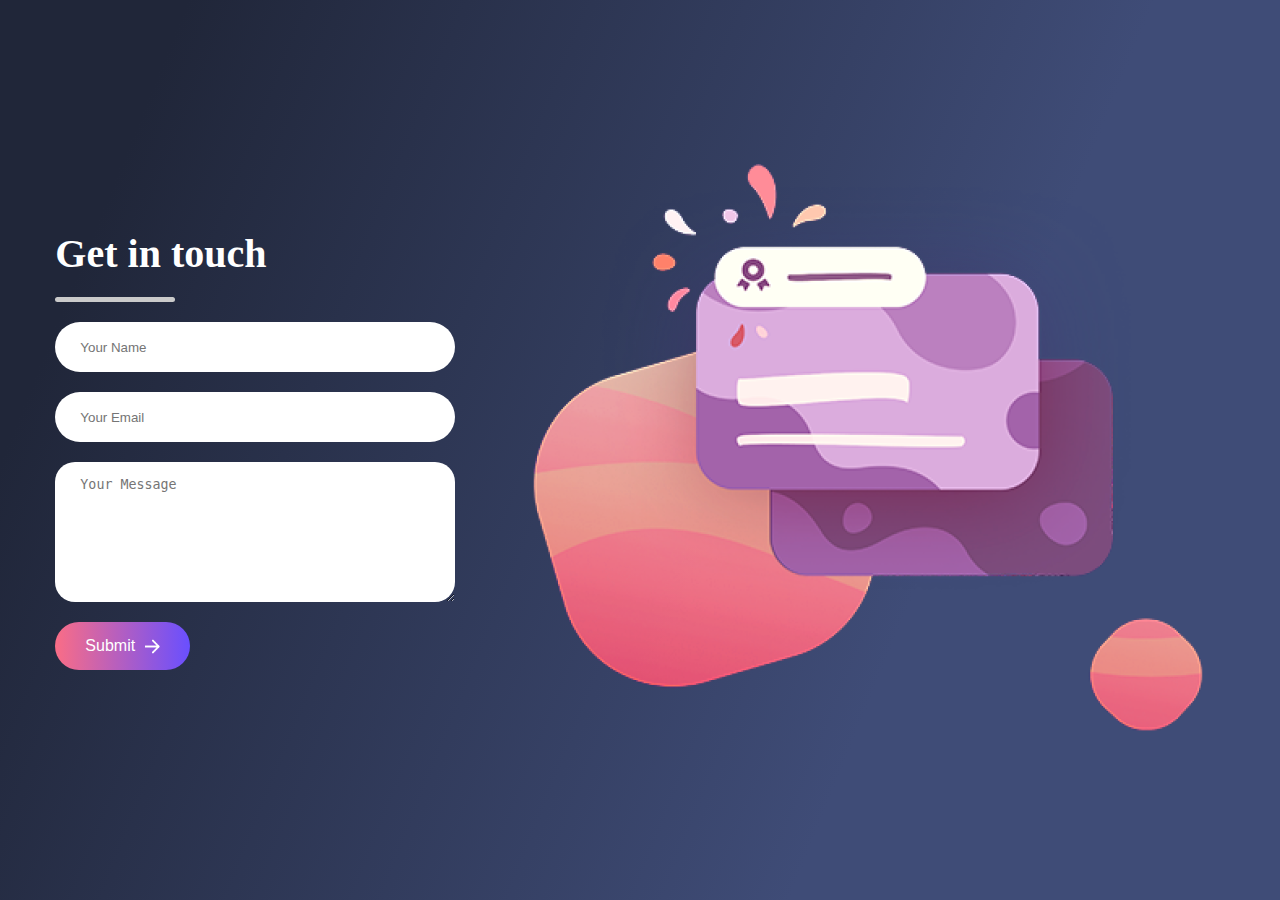
<file: Contact/index.html>
<!DOCTYPE html>
<html lang="en">
<head>
    <meta charset="UTF-8">
    <meta name="viewport" content="width=device-width, initial-scale=1.0">
    <title>Contact Us</title>
    <link rel="stylesheet" href="style.css">
</head>
<body>
    
    <div class="contact-container">

        <form action="https://api.web3forms.com/submit" method="POST" class="contact-left">
            <div class="contact-left-title">
                <h2>Get in touch</h2>
                <hr>
            </div>

            <input type="hidden" name="access_key" value="38568598-36e2-4d8f-8616-4bcc7aca1d3b">
            <input type="text" name="name" placeholder="Your Name" class="contact-inputs" required>
            <input type="email" name="email" placeholder="Your Email" class="contact-inputs" required>
            <textarea name="message" placeholder="Your Message" class="contact-inputs" required></textarea>
            <button type="submit">Submit <img src="assets/arrow_icon.png" alt=""></button>
            
        </form>

        <div class="contact-right">
             <img src="assets/rightimg.png" alt="img">
        </div>

    </div>
    
</body>
</html>
</file>
<file: Contact/style.css>
*{
    margin: 0;
    padding: 0;
    box-sizing: border-box;
}

body{
    font-family: 'outfit';
    /* background: linear-gradient(#ffdad5,#fff7f9 ); */
    background: linear-gradient(112.1deg, rgb(32, 38, 57) 11.4%, rgb(63, 76, 119) 70.2%);
}

.contact-container{
    height: 100vh;
    display: flex;
    align-items: center;
    justify-content: space-evenly;

}

.contact-left{
    display: flex;
    flex-direction: column;
    align-items: start;
    gap: 20px;

}

.contact-left-title h2{
    font-weight: 600;
    color: #ffffff;
    font-size: 40px;
    margin-bottom: 5px;
}

.contact-left-title hr{
    border: none;
    width: 120px;
    height: 5px;
    background-color: #cacaca;
    border-radius: 10px;
    margin-top: 20px;

}

.contact-inputs{
    width: 400px;
    height: 50px;
    border: none;
    outline: none;
    padding-left: 25px;
    font-weight: 500;
    color: #666;
    border-radius: 50px;
}

.contact-left textarea{
    height: 140px;
    padding-top: 15px;
    border-radius: 20px;
}

.contact-inputs:focus{
    border: 2px solid #ff994f;
    color: #a9a9a9;
}

.contact-left button{
    display: flex;
    align-items: center;
    padding: 15px 30px;
    font-size: 16px;
    color: #fff;
    gap: 10px;
    border: none;
    border-radius: 50px;
    background: linear-gradient(270deg, #694fff, #fa6d86);
    cursor: pointer;
}

.contact-left button img{
    height: 15px;
}


/* .cotact-right img{
    width: 500px;
    height: 50px;
} */


@media (max-width:800px){
    .contact-inputs{
        width: 80vw;
    }
    .contact-right{
        display: none;
    }
}
</file>
